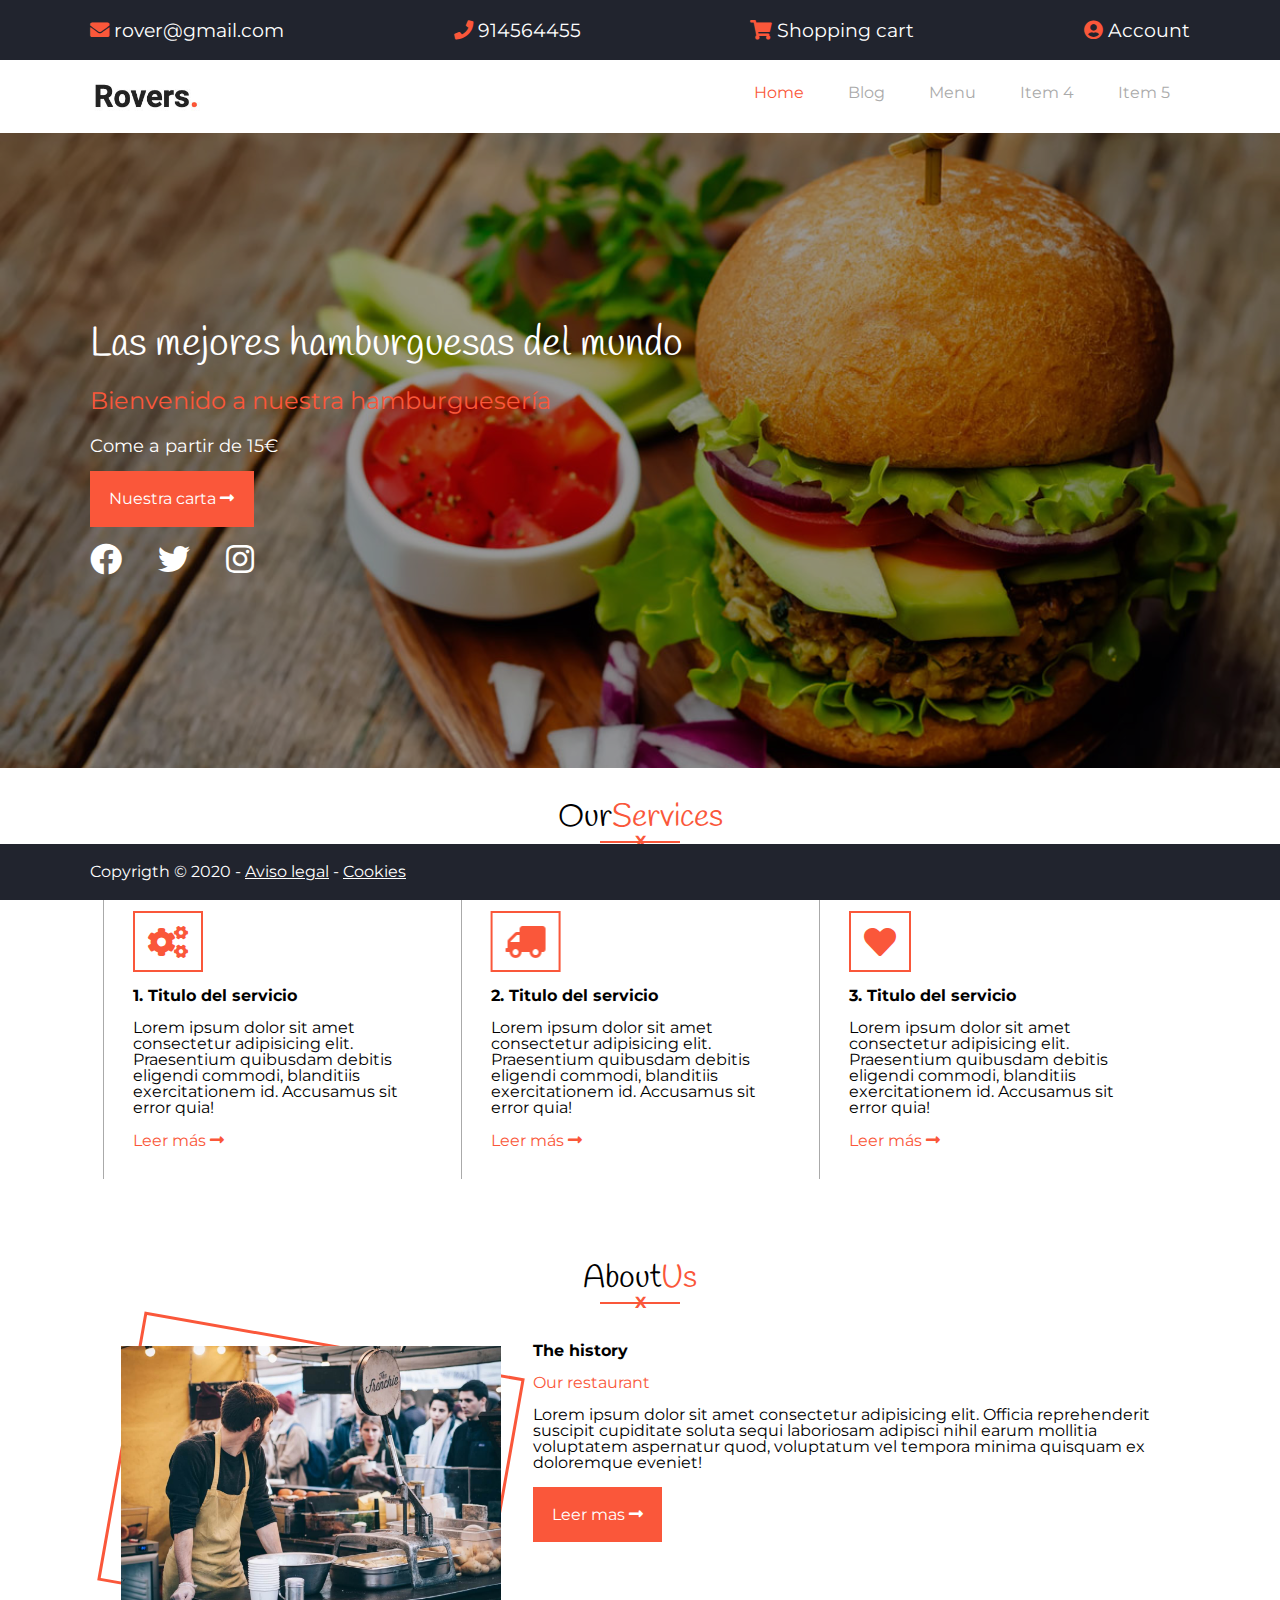
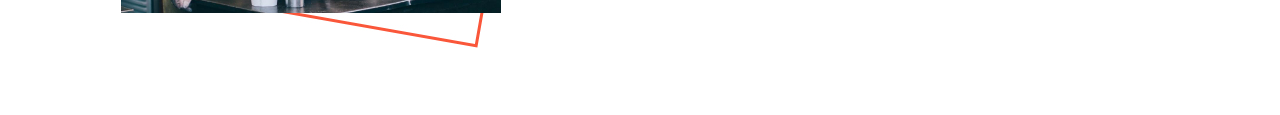
<file: index.html>
<!DOCTYPE html>
<html lang="es">

<head>
    <meta charset="UTF-8">
    <meta name="viewport" content="width=device-width, initial-scale=1.0">
    <title>Hamburguesería</title>
    <link rel="stylesheet" href="css/style.css">
</head>

<body>

    <div class="wrapper">
        <header>

            <div class="nav_top">
                <div class="container row">
                    <div>
                        <a href="#">
                            <i class="fas fa-envelope"></i>
                            <span>rover@gmail.com</span>
                        </a>
                    </div>


                    <div>
                        <a href="#">
                            <i class="fas fa-phone"></i>
                            <span>914564455</span>
                        </a>
                    </div>

                    <div>
                        <a href="#">
                            <i class="fas fa-shopping-cart"></i>
                            <span>Shopping cart</span>
                        </a>
                    </div>

                    <div>
                        <a href="#">
                            <i class="fas fa-user-circle"></i>
                            <span>Account</span>
                        </a>
                    </div>
                </div>
            </div>

            <nav>
                <div class="container row">

                    <div class="logo">
                        <a href="#">
                            <img src="images/logo.jpg" alt="rover hamburguseria logo">
                        </a>
                    </div>

                    <div class="hamburguesa">
                        <div></div>
                        <div></div>
                        <div></div>
                    </div>

                    <ul>
                        <li><a class="activo" href="">Home</a></li>
                        <li><a href="blog.html">Blog</a></li>
                        <li><a href="menu.html">Menu</a></li>
                        <li><a href="">Item 4</a></li>
                        <li><a href="">Item 5</a></li>
                    </ul>


                </div>
            </nav>
        </header>

        <div class="hero">
            <div class="container">
                <h1>Las mejores hamburguesas del mundo</h1>
                <h2>Bienvenido a nuestra hamburguesería</h2>
                <p>Come a partir de 15€</p>
                <div>
                    <a href="" class="boton">
                        Nuestra carta
                        <i class="fas fa-long-arrow-alt-right"></i></a>
                </div>

                <ul>
                    <li><a href=""><i class="fab fa-facebook"></i></a></li>
                    <li><a href=""><i class="fab fa-twitter"></i></a></li>
                    <li><a href=""><i class="fab fa-instagram"></i></a></li>

                </ul>


            </div>

        </div>
        <main>
            <section id="ourservices" class="container">
                <h2>Our<span>Services</span></h2>
                <div class="underline">
                    <hr noshade="noshade" />
                    <span>X</span>
                </div>

                <div class="row">
                    <article>
                        <div>
                            <i class="fas fa-cogs"></i>
                        </div>
                        <h3>1. Titulo del servicio</h3>
                        <p>Lorem ipsum dolor sit amet consectetur adipisicing elit. Praesentium quibusdam debitis
                            eligendi commodi, blanditiis exercitationem id. Accusamus sit error quia!</p>

                        <a class="enlace" href="#">Leer más <i class="fas fa-long-arrow-alt-right"></i></a>


                    </article>

                    <article>
                        <div>
                            <i class="fas fa-truck"></i>
                        </div>
                        <h3>2. Titulo del servicio</h3>
                        <p>Lorem ipsum dolor sit amet consectetur adipisicing elit. Praesentium quibusdam debitis
                            eligendi commodi, blanditiis exercitationem id. Accusamus sit error quia!</p>

                        <a class="enlace" href="#">Leer más <i class="fas fa-long-arrow-alt-right"></i></a>


                    </article>

                    <article>
                        <div>
                            <i class="fas fa-heart"></i>
                        </div>
                        <h3>3. Titulo del servicio</h3>
                        <p>Lorem ipsum dolor sit amet consectetur adipisicing elit. Praesentium quibusdam debitis
                            eligendi commodi, blanditiis exercitationem id. Accusamus sit error quia!</p>

                        <a class="enlace" href="#">Leer más <i class="fas fa-long-arrow-alt-right"></i></a>


                    </article>
                </div>
            </section>

            <section id="aboutus" class="container">
                <h2>About<span>Us</span></h2>
                <div class="underline">
                    <hr noshade="noshade" />
                    <span>X</span>
                </div>

                <div class="row">
                    <div class="columna">
                        <div class="marco">
                            <img src="images/about-main.jpg" alt="nuestro chef">
                        </div>
                    </div>

                    <div class="columna">
                        <h3>The history</h3>
                        <h4>Our restaurant</h4>
                        <p>Lorem ipsum dolor sit amet consectetur adipisicing elit. Officia reprehenderit suscipit
                            cupiditate soluta sequi laboriosam adipisci nihil earum mollitia voluptatem aspernatur quod,
                            voluptatum vel tempora minima quisquam ex doloremque eveniet!</p>
                        <div>
                            <a href="#" class="boton">Leer mas
                                <i class="fas fa-long-arrow-alt-right"></i></a>
                        </div>

                    </div>


                </div>






            </section>

        </main>



        <footer>
            <div class="container">
                <p>Copyrigth &copy; 2020 - <a href="">Aviso legal</a> - <a href="">Cookies</a></p>
            </div>

        </footer>

    </div>
</body>

</html>
</file>
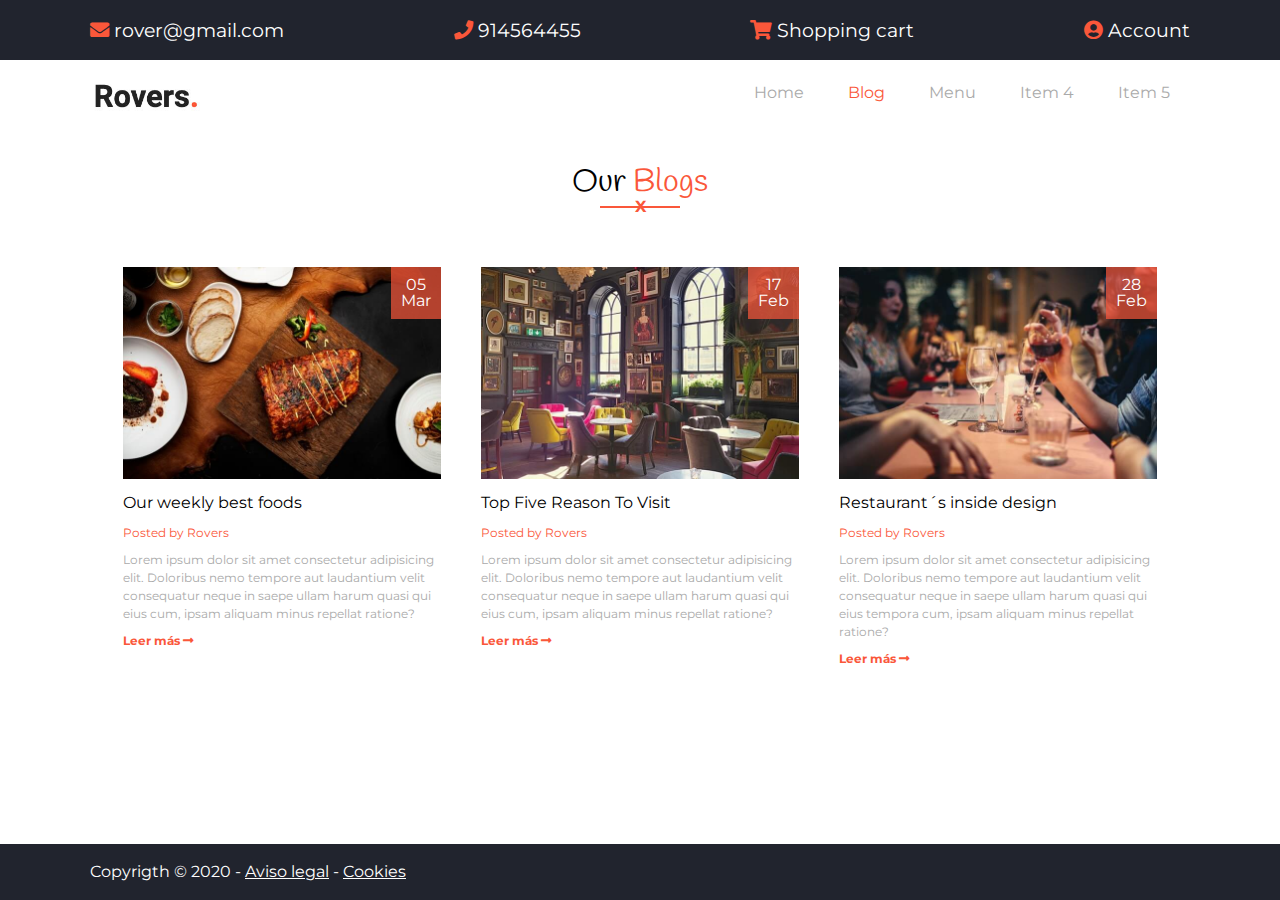
<file: blog.html>
<!DOCTYPE html>
<html lang="es">

<head>
    <meta charset="UTF-8">
    <meta name="viewport" content="width=device-width, initial-scale=1.0">
    <title>Hamburguesería</title>
    <link rel="stylesheet" href="css/style.css">
</head>

<body>

    <div class="wrapper">
        <header>

            <div class="nav_top">
                <div class="container row">
                    <div>
                        <a href="#">
                            <i class="fas fa-envelope"></i>
                            <span>rover@gmail.com</span>
                        </a>
                    </div>


                    <div>
                        <a href="#">
                            <i class="fas fa-phone"></i>
                            <span>914564455</span>
                        </a>
                    </div>

                    <div>
                        <a href="#">
                            <i class="fas fa-shopping-cart"></i>
                            <span>Shopping cart</span>
                        </a>
                    </div>

                    <div>
                        <a href="#">
                            <i class="fas fa-user-circle"></i>
                            <span>Account</span>
                        </a>
                    </div>
                </div>
            </div>

            <nav>
                <div class="container row">

                    <div class="logo">
                        <a href="#">
                            <img src="images/logo.jpg" alt="rover hamburguseria logo">
                        </a>
                    </div>

                    <div class="hamburguesa">
                        <div></div>
                        <div></div>
                        <div></div>
                    </div>

                    <ul>
                        <li><a href="index.html">Home</a></li>
                        <li><a class="activo" href="blog.html">Blog</a></li>
                        <li><a href="menu.html">Menu</a></li>
                        <li><a href="">Item 4</a></li>
                        <li><a href="">Item 5</a></li>
                    </ul>


                </div>
            </nav>
        </header>

        <main>
            <section id="ourblogs" class="container">
                <h2>Our <span>Blogs</span></h2>
                <div class="underline">
                    <hr noshade="noshade" />
                    <span>X</span>
                </div>
                <div class="articulosblog">
                    <article class="articulos">
                        <div class="imagenblog">
                            <img src="images/news3.jpg" alt="imagen platos">
                            <div class="fecha">
                                <p class="textofecha"> <span>05</span><span>Mar</span></p>
                            </div>
                        </div>
                        <h3>Our weekly best foods</h3>
                        <h4>Posted by Rovers</h4>
                        <p class="articulo-text">Lorem ipsum dolor sit amet consectetur adipisicing elit. Doloribus nemo
                            tempore aut laudantium velit consequatur neque in saepe ullam harum quasi qui eius cum,
                            ipsam aliquam minus repellat ratione?</p>
                        <a class="enlace" href="#">Leer más <i class="fas fa-long-arrow-alt-right"></i></a>
                    </article>

                    <article class="articulos">
                        <div class="imagenblog">
                            <img src="images/news4.jpg" alt="imagen restaurante">
                            <div class="fecha">
                                <p class="textofecha"> <span>17</span><span>Feb</span></p>
                            </div>
                        </div>
                        <h3>Top Five Reason To Visit</h3>
                        <h4>Posted by Rovers</h4>
                        <p class="articulo-text">Lorem ipsum dolor sit amet consectetur adipisicing elit. Doloribus nemo
                            tempore aut laudantium velit consequatur neque in saepe ullam harum quasi qui eius cum,
                            ipsam aliquam minus repellat ratione?</p>
                        <a class="enlace" href="#">Leer más <i class="fas fa-long-arrow-alt-right"></i></a>
                    </article>

                    <article class="articulos">
                        <div class="imagenblog">
                            <img src="images/news1.jpg" alt="imagen copas">
                            <div class="fecha">
                                <p class="textofecha"> <span>28</span><span>Feb</span></p>
                            </div>
                        </div>
                        <h3>Restaurant´s inside design</h3>
                        <h4>Posted by Rovers</h4>
                        <p class="articulo-text">Lorem ipsum dolor sit amet consectetur adipisicing elit. Doloribus nemo
                            tempore aut
                            laudantium velit consequatur neque in saepe ullam harum quasi qui eius tempora cum,
                            ipsam
                            aliquam minus repellat ratione?</p>
                        <a class="enlace" href="#">Leer más <i class="fas fa-long-arrow-alt-right"></i></a>
                    </article>
                </div>
            </section>

        </main>


        <footer>
            <div class="container">
                <p>Copyrigth &copy; 2020 - <a href="">Aviso legal</a> - <a href="">Cookies</a></p>
            </div>

        </footer>

    </div>
</body>

</html>
</file>
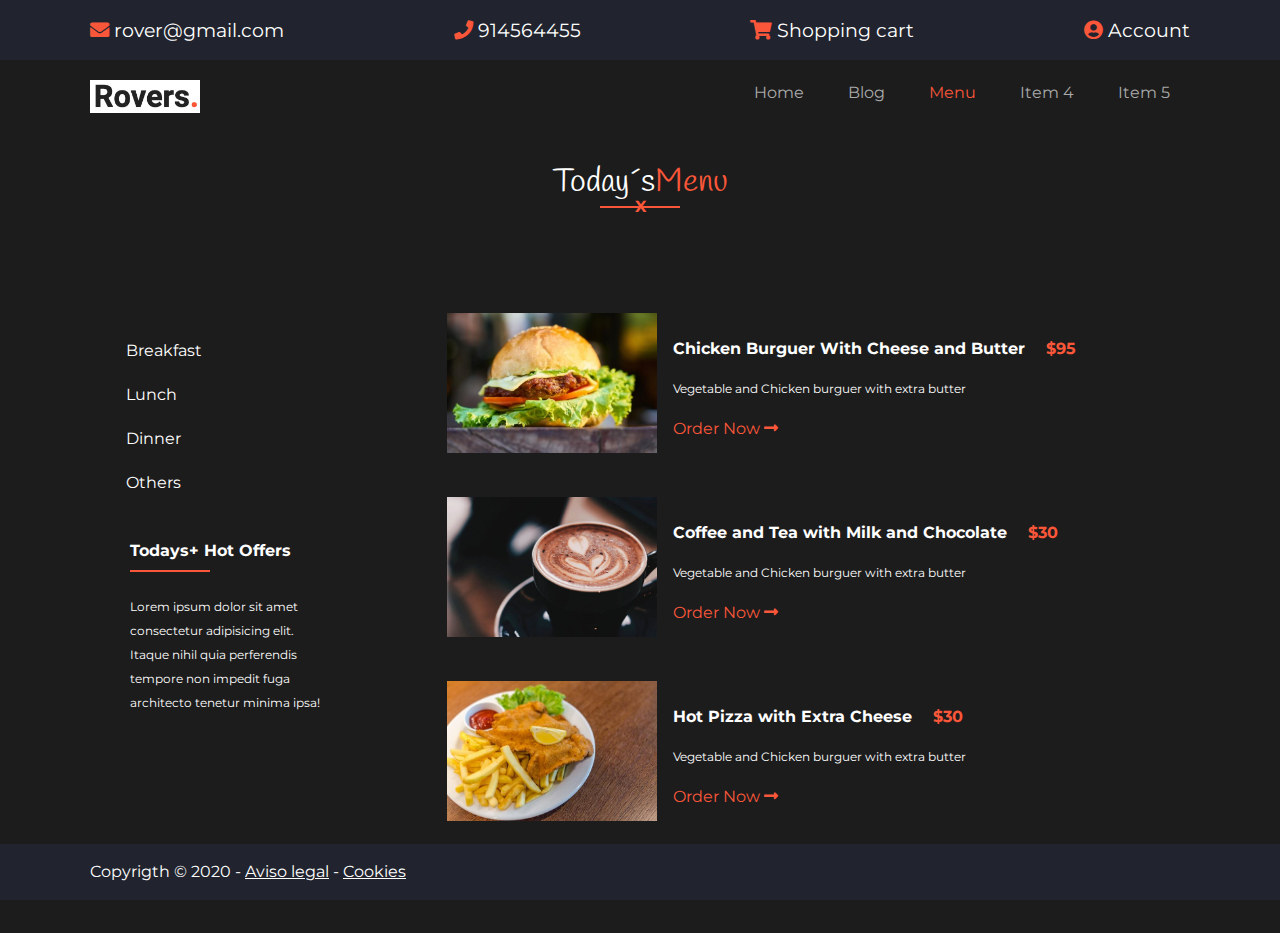
<file: menu.html>
<!DOCTYPE html>
<html lang="es">

<head>
    <meta charset="UTF-8">
    <meta name="viewport" content="width=device-width, initial-scale=1.0">
    <title>Hamburguesería</title>
    <link rel="stylesheet" href="css/style.css">
    <link rel="stylesheet" href="css/menu.css">
</head>

<body>

    <div class="wrapper">
        <header>

            <div class="nav_top">
                <div class="container row">
                    <div>
                        <a href="#">
                            <i class="fas fa-envelope"></i>
                            <span>rover@gmail.com</span>
                        </a>
                    </div>


                    <div>
                        <a href="#">
                            <i class="fas fa-phone"></i>
                            <span>914564455</span>
                        </a>
                    </div>

                    <div>
                        <a href="#">
                            <i class="fas fa-shopping-cart"></i>
                            <span>Shopping cart</span>
                        </a>
                    </div>

                    <div>
                        <a href="#">
                            <i class="fas fa-user-circle"></i>
                            <span>Account</span>
                        </a>
                    </div>
                </div>
            </div>

            <nav>
                <div class="container row">

                    <div class="logo">
                        <a href="#">
                            <img src="images/logo.jpg" alt="rover hamburguseria logo">
                        </a>
                    </div>

                    <div class="hamburguesa">
                        <div></div>
                        <div></div>
                        <div></div>
                    </div>

                    <ul>
                        <li><a href="index.html">Home</a></li>
                        <li><a href="blog.html">Blog</a></li>
                        <li><a class="activo" href="menu.html">Menu</a></li>
                        <li><a href="">Item 4</a></li>
                        <li><a href="">Item 5</a></li>
                    </ul>


                </div>
            </nav>
        </header>
        <main>


            <section id="menu" class="container">
                <h2><span class="today">Today´s</span><span>Menu</span></h2>
                <div class="underline">
                    <hr noshade="noshade" />
                    <span>X</span>
                </div>

                <section class="principal">

                    <div class="nav-todaysoffer">
                        <nav class="navegacion">
                            <ul>
                                <li><a href="#">Breakfast</a></li>
                                <li><a href="#">Lunch</a></li>
                                <li><a href="#">Dinner</a></li>
                                <li><a href="#">Others</a></li>
                            </ul>
                        </nav>
                        <section class="offers">

                            <div class="todaysoffer">
                                <h3>Todays+ Hot Offers</h3>
                                <div class="underline">
                                    <hr noshade="noshade" />
                                </div>
                                <p>Lorem ipsum dolor sit amet consectetur adipisicing elit. Itaque nihil quia
                                    perferendis tempore non impedit fuga architecto tenetur minima ipsa!</p>
                            </div>
                    </div>

                    <div class="offers-plato">
                        <article class="article-plato">
                            <div class="imagen-plato">
                                <img src="images/t1.jpg" alt="imagen hamburguesa">
                            </div>
                            <div class="texto-plato">
                                <h3>Chicken Burguer With Cheese and Butter <span> $95</span>
                                </h3>
                                <p>Vegetable and Chicken burguer with extra butter</p>

                                <a class="enlace" href="#">Order Now <i class="fas fa-long-arrow-alt-right"></i></a>
                            </div>
                        </article>

                        <article class="article-plato">
                            <div class="imagen-plato">
                                <img src="images/t4.jpg" alt="Imagen cafe"></div>
                            <div class="texto-plato">
                                <h3>Coffee and Tea with Milk and Chocolate <span> $30</span></h3>
                                <p>Vegetable and Chicken burguer with extra butter </p>
                                <a class="enlace" href="">Order Now <i class="fas fa-long-arrow-alt-right"></i></a>
                            </div>
                        </article>

                        <article class="article-plato">
                            <div class="imagen-plato">
                                <img src="images/t3.jpg" alt="imagen plato"></div>
                            <div class="texto-plato">
                                <h3>Hot Pizza with Extra Cheese <span> $30</span></h3>
                                <p>Vegetable and Chicken burguer with extra butter</p>
                                <a class="enlace" href="">Order Now <i class="fas fa-long-arrow-alt-right"></i></a>
                            </div>
                        </article>

                    </div>

                    <div class="flechatop"><a href="#menu"><i class="fas fa-chevron-up"></i></a></div>

                </section>

            </section>
            </section>

        </main>
        <footer>
            <div class="container">
                <p>Copyrigth &copy; 2020 - <a href="">Aviso legal</a> - <a href="">Cookies</a></p>
            </div>

        </footer>

    </div>
</body>

</html>
</file>
<file: css/menu.css>
* {
    box-sizing: border-box;
}

:root {
    --color-principal: #fa573a;
    --color-secundario: #21242e;
    --fuentePrincipal: 'Montserrat', sans-serif;
    --fuenteSecundaria: 'Handlee', cursive;
    --anchoMaximo: 1100px;
    --gris: #aaa;

}

body {
    background: rgb(28, 28, 28);
    color: white;
}

.today {
    color: white;
}

.navegacion a {
    text-decoration: none;
    color: white;
}

.navegacion li {
    padding: 10px;
}

.navegacion li:hover {
    background: var(--color-principal);
}

.todaysoffer {
    padding-bottom: 1.5em;
}

.todaysoffer h3 {
    font-weight: bold;
}

.offers-plato h3 {
    font-weight: 700;
    margin: 1em 0;
}

.offers-plato span {
    color: var(--color-principal);
}

.offers-plato .enlace {
    padding-bottom: 1em;
}

.todaysoffer p {
    font-size: 12px;
}
.todaysoffer .underline {
    margin: 0;
    padding: 1em 0;
}
.offers-plato p {
    font-size: 12px;
}


.principal {
    position: relative;
    line-height: 1.5em;
}

.flechatop {
    background-color: var(--color-principal);
    color: white;
    width: 2em;
    padding: 0.5em 0.5em;
    text-decoration: none;
    position: absolute;
    margin-left: 95%;
    margin-bottom: 4em;
}

.flechatop a {
    color: white;
}

@media (min-width: 48em) {
    .principal {
        display: flex;
        flex-direction: row;
    }

    .nav-todaysoffer {
        max-width: 30%;
        margin-top: 3em;
    }

    .offers {
        max-width: 70%;
    }


    .nav {
        height: 50%;
    }

    .todaysoffer {
        height: 50%;
    }

    .flechatop {
        display: none;
    }
    

    .article-plato {
        display: flex;
        flex-direction: row;
        margin: 2em 1em;
    }

    .texto-plato {
        padding: 0.5em 1em;
    }

    .texto-plato span {
        display: inline-block;
        padding-left: 1em;
    }

    .imagen-plato {
        width: 30%;
    }
}
</file>
<file: css/style.css>
@import url(reset.css);

/* font-family: 'Handlee', cursive;
font-family: 'Montserrat', sans-serif; 400,700
elegimos en google font la fuente, elegimos la primera seleccionamos los estilos que queramos por ejemplo 400 regular 700 bold y en embed @import*/

@import url('https://fonts.googleapis.com/css2?family=Handlee&family=Montserrat:ital,wght@0,400;1,700&display=swap');

@import url(https://cdnjs.cloudflare.com/ajax/libs/font-awesome/5.14.0/css/all.min.css);

* {
    box-sizing: border-box;
}

:root {
    --color-principal: #fa573a;
    --color-secundario: #21242e;
    --fuentePrincipal: 'Montserrat', sans-serif;
    --fuenteSecundaria: 'Handlee', cursive;
    --anchoMaximo: 1100px;
    --gris: #aaa;

}

body {
    font-family: var(--fuentePrincipal);
    font-size: 1em;
    /* asi el usuario decide el tamaño de la fuente y todo ira en proporcion */
}

img {
    width: 100%;
    height: auto;
    display: block;
}

.container {
    max-width: var(--anchoMaximo);
    margin: 0 auto;
}

.row {
    display: flex;
}

/* header */

header .nav_top {
    background-color: var(--color-secundario);
    padding: 20px 10px;
}

header .nav_top a {
    color: white;
    font-size: 120%;
    text-decoration: none;
}

header .nav_top a span {
    display: none;
}

header .nav_top a i {
    color: var(--color-principal);
}

header .nav_top .row {
    justify-content: space-between;
}

header nav {
    padding: 20px 10px;
}

header .hamburguesa {
    width: 50px;
    cursor: pointer;
    /* para que aparezca una manita encima como si fuera un enlace */

}

header .hamburguesa div {
    border-top: 2px solid var(--gris);
    margin: 10px;
}

header nav .row {
    flex-wrap: wrap;
    justify-content: space-between;
}

header nav ul {
    width: 100%;
}

header nav .logo {
    max-width: 110px;

}

header nav ul li a {
    display: block;
    text-align: center;
    text-decoration: none;
    padding: 20px;
    color: var(--gris);
    border-bottom: 1px solid var(--gris);
}

header nav ul li a:hover {
    color: var(--color-principal)
}

header nav ul li .activo {
    color: var(--color-principal)
}

/* 72.25 em 48 em */
@media (min-width: 48em) {
    header .nav_top a span {
        display: inline;
    }
}


@media(min-width: 62.750em) {
    header .hamburguesa {
        display: none;
    }

    header nav ul {
        width: auto;
    }

    header nav ul li {
        display: inline-block;
    }

    header nav ul li a {
        padding: 5px 20px;
        border-bottom: 0px;
    }
}

/* fin header */

/* inicio footer */
footer {
    background-color: var(--color-secundario);
    padding: 20px 10px;
    color: white;
    text-align: center;
    position: fixed;
    width: 100%;
    margin-top: 20px;
    bottom: 0px;
}

footer a {
    color: white;
}

footer a:hover {
    text-decoration: none;
}

@media(min-width: 48em) {
    footer {
        text-align: left;
    }
}

/* fin de footer */

/* Inicio hero */
.hero {
    background-image: url("../images/fondo.jpg");
    background-color: #999;
    background-blend-mode: multiply;
    background-size: cover;
    background-position: center;
    padding: 15% 10px;
}

.hero h1 {
    font-family: var(--fuenteSecundaria);
    color: white;
    font-size: 2.5em;

}

.hero h2 {
    color: var(--color-principal);
    font-size: 1.5em;
    margin: 1em 0;
}

.hero p {
    color: white;
    font-size: 1.10em;
}

.boton {
    display: inline-block;
    background-color: var(--color-principal);
    color: white;
    padding: 1.15em;
    text-decoration: none;
    margin: 1em 0;
    border: 1px solid var(--color-principal);
}

.boton:hover {
    background-color: transparent;
    color: var(--color-principal);
}

.boton i {
    transition: 05s;
}

.boton:hover i {
    transform: translateX(5px)
}

.hero ul li {
    display: inline-block;
    font-size: 2em;
    margin-right: 1em;
}

.hero ul li a {
    color: white;
}

.boton:hover {
    background-color: transparent;
    color: var(--color-principal);
}

/* Fin hero */

/* Inicio main section our services */

/* como las secciones tienen caracteristicas generales creamos esos estilos generales a todas */
main section {
    padding: 2.125em 0;
}

main section h2 {
    color: black;
    font-family: var(--fuenteSecundaria);
    font-size: 2em;
    text-align: center;
}

main section h2 span {
    color: var(--color-principal);
}

main section .underline {
    position: relative;
    width: 5em;
    /* para que la raya sea mas corta */
    margin: 0 auto;
    /* para que se alinee de nuevo al centro */
    color: var(--color-principal);
    font-weight: 700;
    /* es la fuente que tenemos cargada en negrita (bold) porque la X es mas gordita*/
    margin-bottom: 2em;
    text-align: center;
    /* para que la x se centre con la linea */
}

main section .underline hr {
    position: absolute;
    /* para que se posicione respecto al contenedor y no el 0,0 */
    width: 100%;
    /* al haber subido de capa ha perdido el ancho, por eso tenemos que marcarle que ocupe el 100% de su contenedor */
    top: -1px;
    border-color: var(--color-principal);
    /* el borde esta ya creado con el hr, solo hay q decir el color */
}

main section {
    padding: 2.125em 0.825em;
}

main #ourservices .row {
    flex-wrap: wrap;
}

main #ourservices article {
    border-bottom: 1px solid var(--gris);
    padding: 1.825em 0;
}

main #ourservices article div i {
    color: var(--color-principal);
    font-size: 2em;
    border: 2px solid var(--color-principal);
    padding: 0.8rem;
    /* para que no herede del padre ponemos rem en lugar de em */
}

main #ourservices article .fa-truck {
    transform: rotateY(180deg);
}

main #ourservices article h3 {
    margin: 1em 0;
    font-weight: 700;

}

.enlace {
    /* no es necesario usar herencia porque tenemos una clase creada para el enlace */
    text-decoration: none;
    color: var(--color-principal);
    margin-top: 1em;
    display: block;
    /* el margen no funciona porque es un elemento en linea, tenemos que convertirlo en bloque */
}

@media (min-width: 48em) {
    main #ourservices article {
        width: 50%;
        border-bottom: 0px;
        border-left: 1px solid var(--gris);
        padding: 1.825em;
        margin-bottom: 1em;
    }

    main #ourservices article:last-child {
        width: 100%;
    }
}

@media(min-width: 62.750em) {

    main #ourservices article,
    main #ourservices article:last-child {
        width: 33.333%;
    }
}

/* Fin main section our services */

/* Inicio main section about us */

main #aboutus {
    padding-bottom: 100px;
}

main #aboutus .row {
    flex-wrap: wrap;
}

main #aboutus h3 {
    font-weight: 700;
}

main #aboutus h4 {
    margin: 1em 0;
    color: var(--color-principal);
}

main #aboutus .marco {
    margin: 15px 0px;
    border: 3px solid var(--color-principal);
    transform: rotateZ(10deg);
    width: 90%;
    transition: 1s;
}

main #aboutus .marco img {
    transform: rotateZ(-10deg);
    transition: 1s;
}

main #aboutus .columna:hover .marco,
main #aboutus .columna:hover .marco img {
    transform: rotateZ(0deg);
    transition: 1s;

}

@media (min-width: 48.000em) {
    main #aboutus .marco {
        margin: 0px 15px;
    }

    main #aboutus .columna:first-child {
        width: 40%;
    }

    main #aboutus .columna:last-child {
        width: 60%;
    }
}


/* Fin main section about us */

/* Inicio main section our blog */

main .articulos {
    text-align: left;
    padding: 20px;
    width: 50%;
}

.textofecha {
    color: white;
    display: flex;
    flex-direction: column;
    align-items: center;
}

.imagenblog {
    display: flex;
    justify-content: right;
    position: relative
}

.articulos h4 {
    color: var(--color-principal);
    font-size: 12px;
}

main .fecha {
    position: absolute;
    background-color: rgba(250, 87, 58, .7);
    padding: 10px;
}


#ourblogs .articulosblog {
    display: flex;
    flex-wrap: wrap;
    margin-bottom: 3em;
}

main #ourblogs article .articulo-text {
    color: var(--gris);
    margin-top: 1em;
    line-height: 1.5em;
    font-size: 12px;
}

.articulos .enlace {
    font-size: 12px;
    font-weight: bold;
}

main #ourblogs article div i {
    color: var(--color-principal);
    font-size: 2em;
    border: 2px solid var(--color-principal);
    padding: 0.8rem;
}


main #ourblogs article h3 {
    color: black;
    margin: 1em 0;
}

@media (min-width: 48.000em) {
    main #ourblogs article {
        width: 33.333%;
        min-width: 300px;
    }
}
</file>
